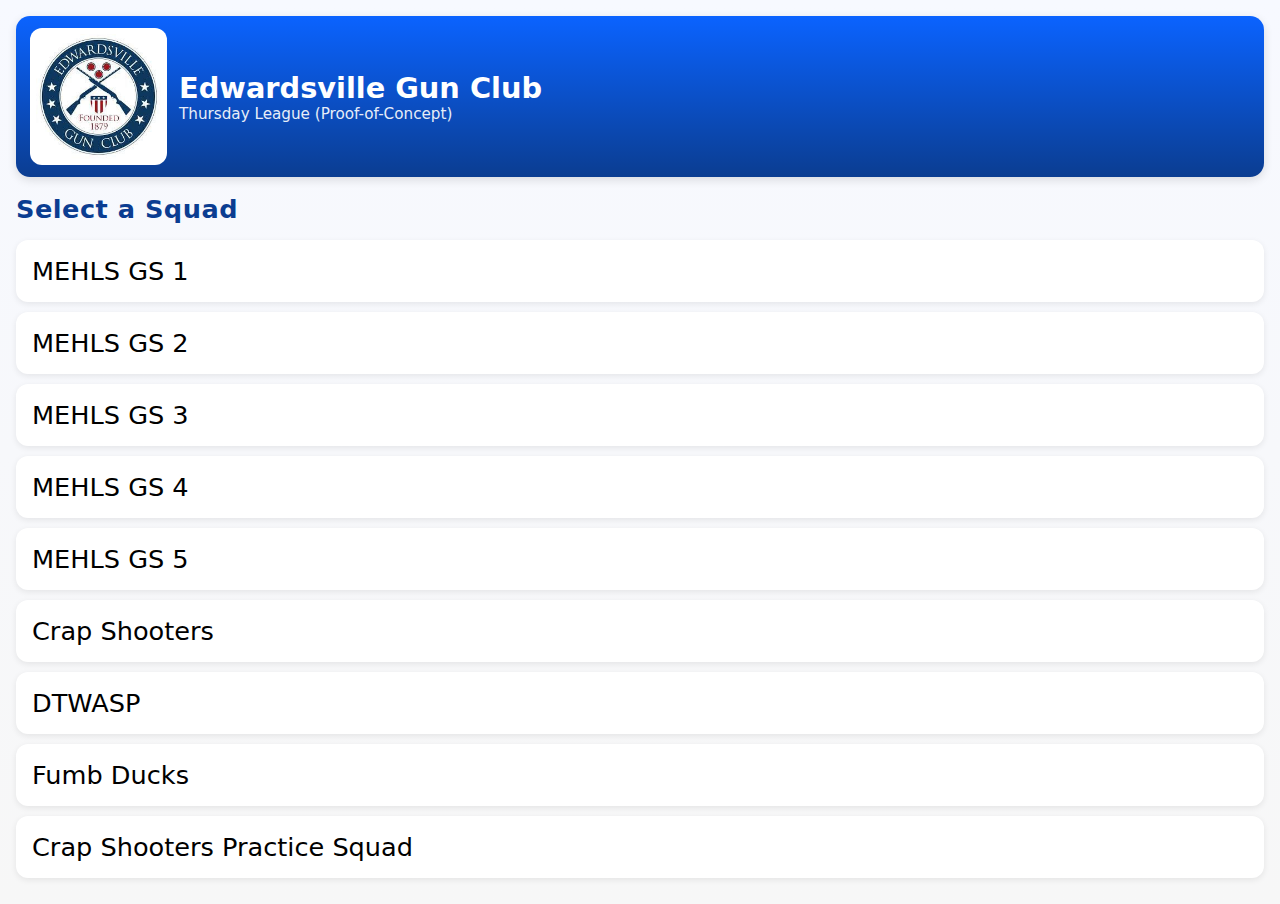
<file: index.html>
<!DOCTYPE html>
<html lang="en">
<head>
  <meta charset="UTF-8">
  <title>Trap Squads</title>
  <link rel="manifest" href="manifest.json">
  <!-- iOS: prefer explicit apple-touch-icon and web-app meta tags -->
  <link rel="apple-touch-icon" href="images/icon.png">
  <meta name="apple-mobile-web-app-capable" content="yes">
  <meta name="apple-mobile-web-app-status-bar-style" content="default">
  <link rel="stylesheet" href="css/style.css">
</head>
<body>

  <!-- BRANDING HEADER -->
  <header class="club-header">
    <div class="club-brand">
      <img src="images/egc-logo.jpg" alt="Club Logo" class="club-logo">
      <div class="club-text">
        <div class="club-name">Edwardsville Gun Club</div>
        <div class="club-tagline">Thursday League (Proof-of-Concept)</div>
      </div>
    </div>
  </header>

  <h1>Select a Squad</h1>
  <ul id="squadList"></ul>

  <script src="js/index.js"></script>
</body>
</html>
</file>
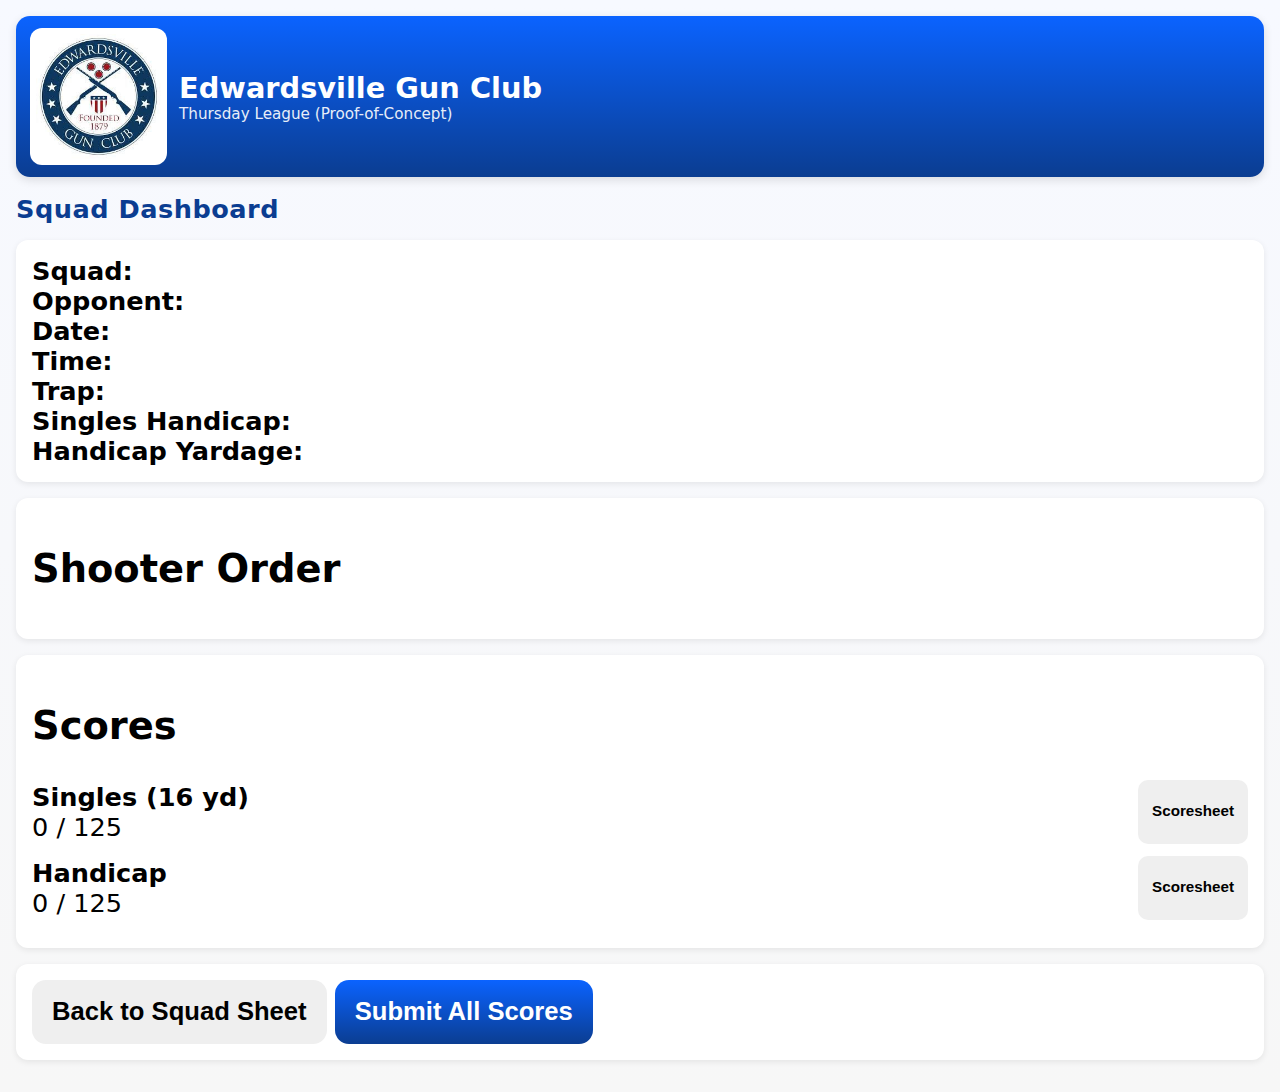
<file: dashboard.html>
<!DOCTYPE html>
<html lang="en">

<head>
    <meta charset="UTF-8">
    <title>Squad Dashboard</title>
    <link rel="stylesheet" href="css/style.css">
</head>

<body>

    <!-- BRANDING HEADER (clickable → home) -->
    <header class="club-header">
        <a href="index.html" class="club-brand-link">
            <div class="club-brand">
                <img src="images/egc-logo.jpg" alt="Club Logo" class="club-logo">
                <div class="club-text">
                    <div class="club-name">Edwardsville Gun Club</div>
                    <div class="club-tagline">Thursday League (Proof-of-Concept)</div>
                </div>
            </div>
        </a>
    </header>



    <h1>Squad Dashboard</h1>

    <section class="card">
        <div><strong>Squad:</strong> <span id="squadName"></span></div>
        <div><strong>Opponent:</strong> <span id="opponentName"></span></div>
        <div><strong>Date:</strong> <span id="scheduledDate"></span></div>
        <div><strong>Time:</strong> <span id="scheduledTime"></span></div>
        <div><strong>Trap:</strong> <span id="trapNumber"></span></div>
        <div><strong>Singles Handicap:</strong> <span id="singlesHandicap"></span></div>
        <div><strong>Handicap Yardage:</strong> <span id="handicapYardage"></span></div>
    </section>


    <section class="card">
        <h2>Shooter Order</h2>
        <ul id="postList"></ul>
    </section>

    <section class="card">
        <h2>Scores</h2>

        <div class="score-row">
            <div>
                <strong>Singles (16 yd)</strong><br>
                <span id="singlesScore">0 / 125</span>
            </div>
            <button id="singlesBtn">Scoresheet</button>
        </div>

        <div class="score-row">
            <div>
                <strong>Handicap</strong><br>
                <span id="handicapScore">0 / 125</span>
            </div>
            <button id="handicapBtn">Scoresheet</button>
        </div>
    </section>

    <section class="card">
        <button id="backBtn">Back to Squad Sheet</button>
        <button id="submitBtn" class="primary">Submit All Scores</button>
    </section>

    <script src="js/dashboard.js"></script>
</body>

</html>
</file>
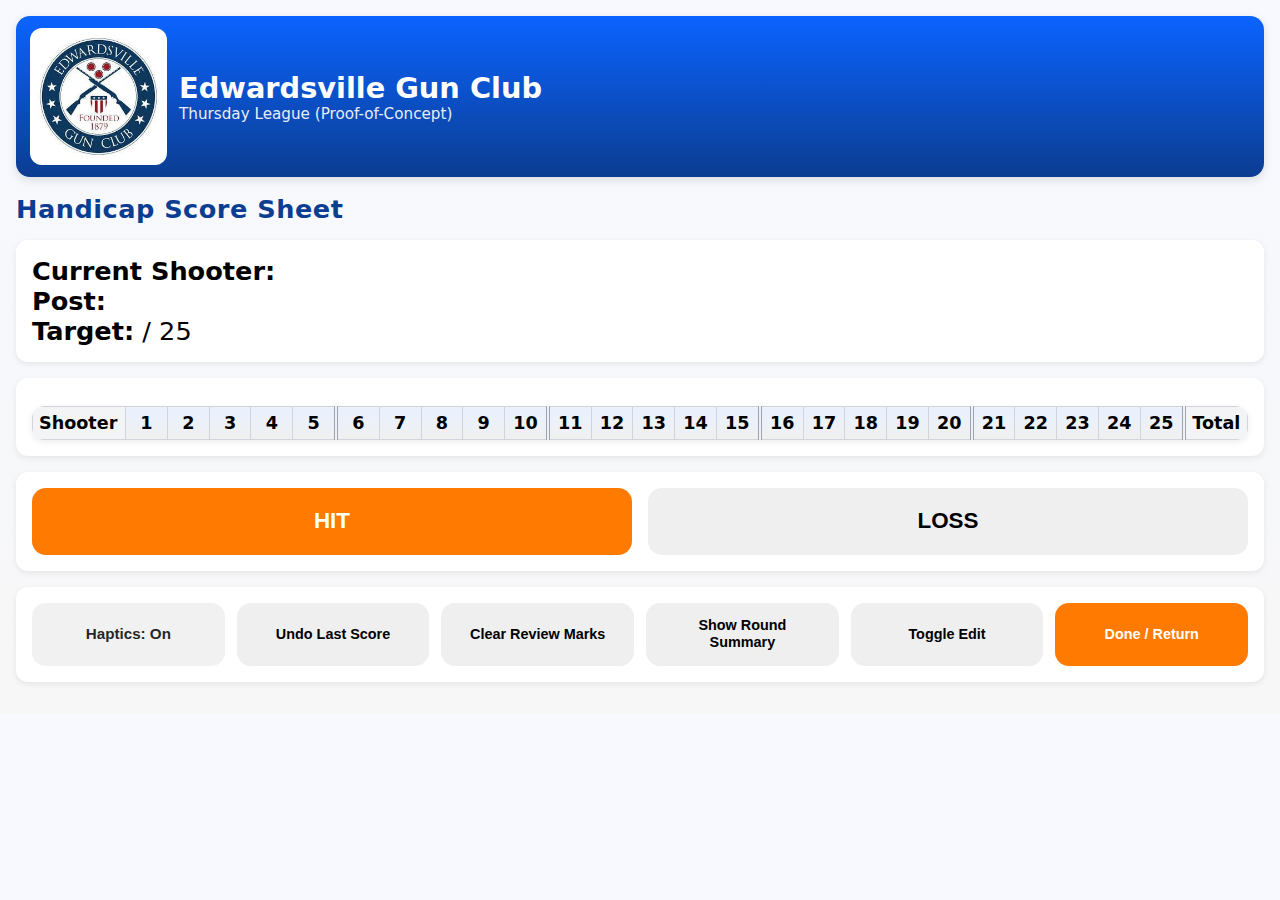
<file: score.html>
<!DOCTYPE html>
<html lang="en">

<head>
    <meta charset="UTF-8">
    <title>Score Sheet</title>
    <link rel="stylesheet" href="css/style.css">
    <meta name="viewport" content="width=device-width, initial-scale=1.0, maximum-scale=1.0, user-scalable=no">
</head>

<body>

    <!-- BRANDING HEADER (clickable → home) -->
    <header class="club-header">
        <a href="index.html" class="club-brand-link">
        <div class="club-brand">
            <img src="images/egc-logo.jpg" alt="Club Logo" class="club-logo">
            <div class="club-text">
            <div class="club-name">Edwardsville Gun Club</div>
            <div class="club-tagline">Thursday League (Proof-of-Concept)</div>
            </div>
        </div>
        </a>
    </header>

    <h1 id="scoreTitle"></h1>
    <div id="handicapInfo" class="handicap-info"></div>

    <section class="card">
        <div><strong>Current Shooter:</strong> <span id="currentShooter"></span></div>
        <div><strong>Post:</strong> <span id="currentPost"></span></div>
        <div><strong>Target:</strong> <span id="currentTarget"></span> / 25</div>
    </section>

    <section class="card score-grid-container">
        <table id="scoreGrid">
            <thead>
                <tr>
                    <th>Shooter</th>
                    <!-- Shot headers injected by JS -->
                </tr>
            </thead>
            <tbody>
                <!-- Rows injected by JS -->
            </tbody>
        </table>
    </section>

    <section class="card score-controls">
        <button id="hitBtn" class="primary">HIT</button>
        <button id="lossBtn" class="secondary">LOSS</button>
    </section>

    <section class="card button-group">
        <button id="hapticsToggleBtn">Haptics: On</button>
        <button id="undoBtn">Undo Last Score</button>
        <button id="clearReviewBtn">Clear Review Marks</button>
        <button id="showRoundSummaryBtn">Show Round Summary</button>
        <button id="editBtn">Toggle Edit</button>
        <button id="doneBtn" class="primary">Done / Return</button>
    </section>

    <!-- Round Summary Modal -->
    <div id="roundSummaryModal" class="modal hidden">
        <div class="modal-content">
            <div class="modal-header">
                <h3>Round Summary</h3>
                <button id="closeRoundSummaryBtn" class="close-btn">&times;</button>
            </div>
            <div id="roundSummaryContent">
                <!-- Content injected by JS -->
            </div>
        </div>
    </div>

    <script src="js/score.js"></script>
</body>

</html>
</file>
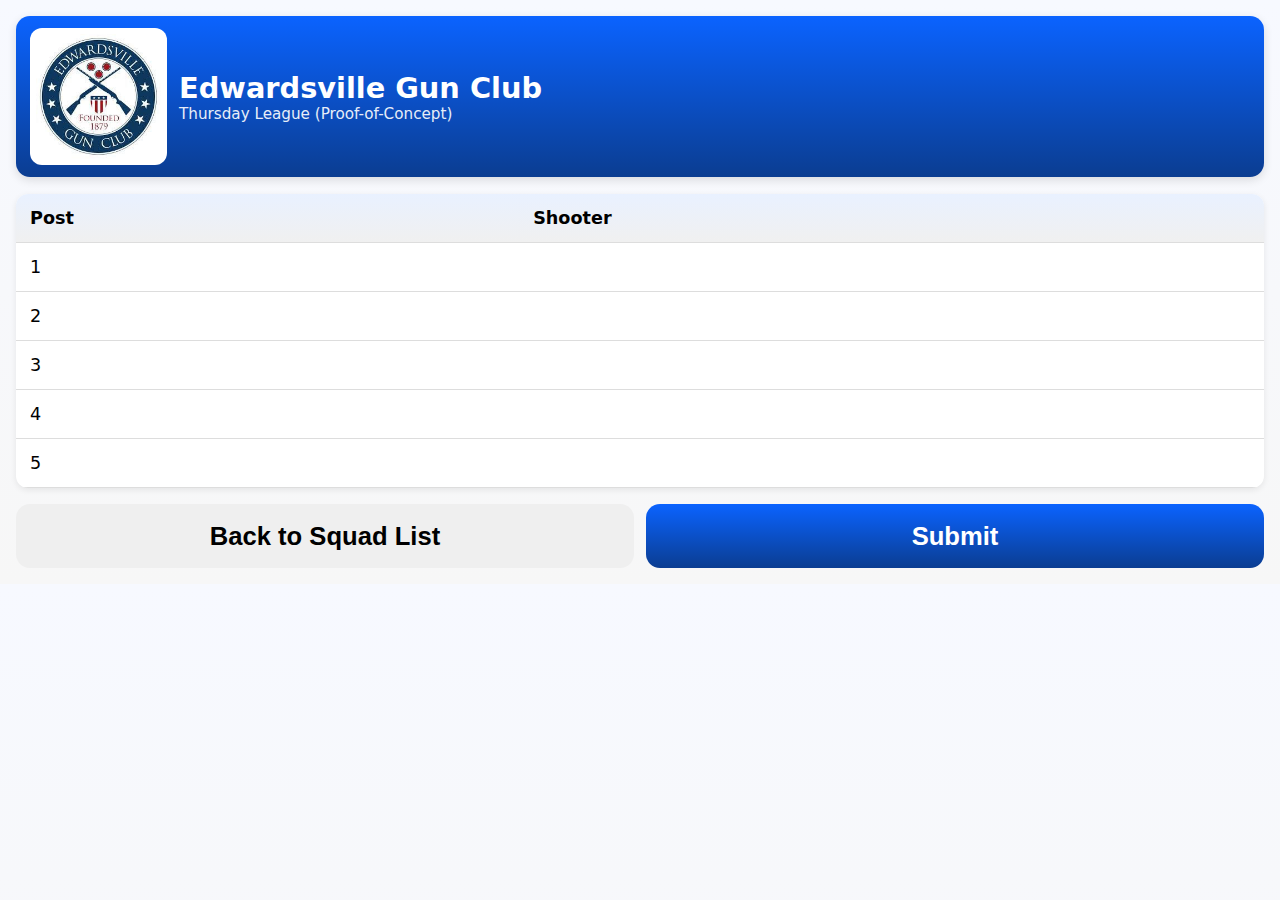
<file: squad.html>
<!DOCTYPE html>
<html lang="en">

<head>
  <meta charset="UTF-8">
  <title>Squad Setup</title>
  <link rel="stylesheet" href="css/style.css">
</head>

<body>

  <!-- BRANDING HEADER (clickable → home) -->
  <header class="club-header">
    <a href="index.html" class="club-brand-link">
      <div class="club-brand">
        <img src="images/egc-logo.jpg" alt="Club Logo" class="club-logo">
        <div class="club-text">
          <div class="club-name">Edwardsville Gun Club</div>
          <div class="club-tagline">Thursday League (Proof-of-Concept)</div>
        </div>
      </div>
    </a>
  </header>


  <h1 id="squadName"></h1>

  <table>
    <thead>
      <tr>
        <th>Post</th>
        <th>Shooter</th>
      </tr>
    </thead>
    <tbody id="postTable">
      <tr>
        <td>1</td>
        <td></td>
      </tr>
      <tr>
        <td>2</td>
        <td></td>
      </tr>
      <tr>
        <td>3</td>
        <td></td>
      </tr>
      <tr>
        <td>4</td>
        <td></td>
      </tr>
      <tr>
        <td>5</td>
        <td></td>
      </tr>
    </tbody>
  </table>

  <div id="errorMsg" style="color:#b91c1c; margin-top:12px;"></div>

  <div class="button-row">
    <button id="backToIndexBtn" class="secondary">Back to Squad List</button>
    <button id="submitBtn" class="primary">Submit</button>
  </div>


  <!-- Confirm Reset Modal -->
  <div id="confirmModal" class="modal hidden">
    <div class="modal-content">
      <h3>Existing scores detected</h3>
      <p>
        Changing post assignments may invalidate existing scores.
        What would you like to do?
      </p>
  
      <div class="button-row">
        <button id="eraseBtn" class="primary">Erase &amp; Continue</button>
        <button id="ignoreBtn">Ignore &amp; Continue</button>
        <button id="cancelBtn" class="secondary">Cancel</button>
      </div>
    </div>
  </div>

  <script src="js/squad.js"></script>

</body>

</html>
</file>
<file: css/style.css>
/* --- Global mobile-friendly base --- */
body {
  font-family: system-ui, -apple-system, BlinkMacSystemFont, sans-serif;
  padding: 16px;
  margin: 0;
  background: linear-gradient(180deg, #f7f9ff 0%, #f7f7f7 100%);
}

/* --- Heading --- */
h1 {
  margin-bottom: 16px;
  font-size: 1.6rem;
  color: #0b3d91;
  letter-spacing: 0.5px;
}


/* --- Lists --- */
ul {
  list-style: none;
  padding: 0;
  margin: 0;
}

/* --- Squad / Shooter Rows --- */
li {
  display: flex;
  align-items: center;
  padding: 16px;
  margin-bottom: 10px;
  background: #ffffff;
  border-radius: 12px;
  box-shadow: 0 2px 6px rgba(0,0,0,0.08);
  font-size: 1.6rem;
  transition: transform 0.15s ease, box-shadow 0.15s ease;
}

li:hover {
  transform: translateY(-1px);
  box-shadow: 0 4px 10px rgba(0,0,0,0.12);
}

/* --- Make entire row tappable --- */
li:active {
  background-color: #eaeaea;
}

/* --- Checkbox: BIG and touch-friendly --- */
input[type="checkbox"] {
  width: 28px;
  height: 28px;
  margin-right: 16px;
  accent-color: #0b63ff;
  cursor: pointer;
}

/* --- Label spacing --- */
li label {
  flex: 1;
  cursor: pointer;
}

/* --- Blind visual distinction --- */
li label::after {
  opacity: 0.6;
}

/* --- Post table --- */
table {
  width: 100%;
  margin-top: 12px;
  border-collapse: collapse;
  background: #fff;
  border-radius: 12px;
  overflow: hidden;
  box-shadow: 0 2px 6px rgba(0,0,0,0.08);
}

th, td {
  padding: 14px;
  text-align: left;
  border-bottom: 1px solid #ddd;
  font-size: 1.1rem;
}

th {
  background: linear-gradient(180deg, #e9f1ff 0%, #f0f0f0 100%);
  font-weight: 600;
}

/* --- Buttons --- */
.button-row {
  display: flex;
  gap: 12px;
  margin-top: 16px;
}

button {
  flex: 1;
  padding: 16px;
  font-size: 1.1rem;
  border: none;
  border-radius: 12px;
  cursor: pointer;
  transition: transform 0.15s ease, box-shadow 0.15s ease;
}

button:hover {
  transform: translateY(-1px);
  box-shadow: 0 4px 10px rgba(0,0,0,0.12);
}

#clearBtn {
  background: #d3d3d3;
}

#submitBtn {
  background: linear-gradient(180deg, #0b63ff 0%, #0b3d91 100%);
  color: #fff;
}

/* --- Club Branding Header --- */
.club-header {
  margin-bottom: 16px;
  padding: 12px 14px;
  background: linear-gradient(180deg, #0b63ff 0%, #0b3d91 100%);
  border-radius: 14px;
  color: #fff;
  box-shadow: 0 3px 10px rgba(0,0,0,0.12);
}

.club-brand {
  display: flex;
  align-items: center;
  gap: 12px;
}

.club-logo {
  width: 125px;
  height: 125px;
  border-radius: 12px;
  object-fit: cover;
  background: #fff;
  padding: 6px;
}

.club-name {
  font-weight: 700;
  font-size: 1.8rem;
}

.club-tagline {
  font-size: 0.95rem;
  opacity: 0.9;
}

.card {
  background: #fff;
  font-size: 1.6rem;
  padding: 16px;
  margin-bottom: 16px;
  border-radius: 12px;
  box-shadow: 0 2px 6px rgba(0, 0, 0, 0.08);
}

.score-row {
  display: flex;
  justify-content: space-between;
  align-items: center;
  margin-bottom: 12px;
}

button {
  min-height: 64px;        /* KEY CHANGE */
  padding: 14px 20px;      /* more vertical padding */
  font-weight: 700;
  font-size: 1.6rem;      /* slightly larger text */
  border-radius: 14px;
  cursor: pointer;
  line-height: 1.2;
}


button.primary {
  background: #ff7a00;
  color: #fff;
}

.button-row {
  align-items: stretch;
}

/* --- Squad post dropdown styling --- */
select {
  width: 100%;
  padding: 12px 14px;
  font-size: 1.6rem;
  border-radius: 10px;
  border: 1px solid #d1d5db;
  background-color: #f9fafb;
  color: #111827;

  /* Remove default browser styling where possible */
  appearance: none;
  -webkit-appearance: none;
  -moz-appearance: none;

  /* Subtle inset look */
  box-shadow: inset 0 1px 2px rgba(0, 0, 0, 0.05);

  cursor: pointer;
}

/* Dropdown arrow (pure CSS) */
select {
  background-image:
    linear-gradient(45deg, transparent 50%, #6b7280 50%),
    linear-gradient(135deg, #6b7280 50%, transparent 50%);
  background-position:
    calc(100% - 20px) 55%,
    calc(100% - 14px) 55%;
  background-size:
    6px 6px,
    6px 6px;
  background-repeat: no-repeat;
}

/* Focus state (important for usability) */
select:focus {
  outline: none;
  border-color: #ff7a00;
  box-shadow:
    inset 0 1px 2px rgba(0, 0, 0, 0.05),
    0 0 0 3px rgba(255, 122, 0, 0.25);
  background-color: #ffffff;
}

/* --- Compact Scoresheet buttons on dashboard --- */
.score-row {
  display: flex;
  align-items: center;
  justify-content: space-between;
  gap: 12px;
}

.score-row button {
  flex: 0 0 auto;
  /* do NOT grow */
  padding: 10px 14px;
  /* smaller than primary actions */
  font-size: 0.95rem;
  border-radius: 10px;
  white-space: nowrap;
  /* keep text on one line */
}


.club-brand-link {
  text-decoration: none;
  color: inherit;
  display: block;
}

.club-brand-link:active {
  opacity: 0.85;
}

.score-controls {
  display: flex;
  gap: 16px;
}

.score-controls button {
  flex: 1;
  font-size: 1.4rem;
  padding: 20px;
}

/* --- Score grid --- */
.score-grid-container {
  overflow-x: auto;
}

#scoreGrid {
  border-collapse: collapse;
  font-size: 0.9rem;
}

#scoreGrid th,
#scoreGrid td {
  border: 1px solid #d1d5db;
  padding: 6px;
  text-align: center;
  min-width: 28px;
}

#scoreGrid th:first-child,
#scoreGrid td:first-child {
  text-align: left;
  font-weight: 600;
  background: #f3f4f6;
  position: sticky;
  left: 0;
}

#scoreGrid td.active {
  background: #ffedd5;
  outline: 2px solid #ff7a00;
}

#scoreGrid td {
  font-weight: 700;
  font-size: 1rem;
}

#scoreGrid td.active {
  background: #ffedd5;
  outline: 2px solid #ff7a00;
}

#scoreGrid td.review {
  background: #fecaca;
  border: 2px dashed #dc2626;
  font-weight: 700;
}

/* --- Post rotation separators (after shots 5, 10, 15, 20) --- */

/* Header separators */
#scoreGrid th:nth-child(6),
#scoreGrid th:nth-child(11),
#scoreGrid th:nth-child(16),
#scoreGrid th:nth-child(21) {
  border-right: 4px double #9ca3af;
}

/* Body separators */
#scoreGrid td[data-col="4"],
#scoreGrid td[data-col="9"],
#scoreGrid td[data-col="14"],
#scoreGrid td[data-col="19"] {
  border-right: 4px double #9ca3af;
}

/* --- Totals column styling --- */
#scoreGrid th.total-col,
#scoreGrid td.total-col {
  font-weight: 700;
  background: #f3f4f6;
  border-left: 4px double #9ca3af;
  text-align: center;
  min-width: 48px;
}

.handicap-info {
  margin-top: -8px;
  margin-bottom: 12px;
  font-size: 1.1rem;
  font-weight: 600;
  color: #374151;
}

/* --- Uniform Button Group --- */
.button-group {
  display: flex;
  flex-wrap: wrap;
  gap: 12px;
}

.button-group button {
  flex: 1;
  min-height: 56px;
  font-size: 0.9rem;
}

/* --- Modal --- */
.modal {
  position: fixed;
  inset: 0;
  background: rgba(0, 0, 0, 0.45);
  display: flex;
  align-items: center;
  justify-content: center;
  z-index: 1000;
}

.modal.hidden {
  display: none;
}

.modal-content {
  background: #fff;
  padding: 20px;
  border-radius: 16px;
  max-width: 600px;
  width: 90%;
  box-shadow: 0 20px 40px rgba(0, 0, 0, 0.25);
}

.modal-content h3 {
  margin-top: 0;
}

.modal-content p {
  margin-bottom: 16px;
}

.modal-header {
  display: flex;
  justify-content: space-between;
  align-items: center;
  margin-bottom: 16px;
  border-bottom: 2px solid #e5e7eb;
  padding-bottom: 12px;
}

.modal-header h3 {
  margin: 0;
  font-size: 1.5rem;
  color: #0b3d91;
}

.close-btn {
  background: none;
  border: none;
  font-size: 1.8rem;
  cursor: pointer;
  color: #6b7280;
  padding: 0;
  min-height: auto;
  width: 40px;
  height: 40px;
  display: flex;
  align-items: center;
  justify-content: center;
}

.close-btn:active {
  color: #1f2937;
}

.round-summary-table {
  width: 100%;
  border-collapse: collapse;
  margin-top: 12px;
  font-size: 1.1rem;
}

.round-summary-table th,
.round-summary-table td {
  padding: 12px;
  text-align: left;
  border-bottom: 1px solid #e5e7eb;
}

.round-summary-table th {
  background: #f3f4f6;
  font-weight: 600;
  color: #0b3d91;
}

.round-summary-table td {
  text-align: center;
}

.round-summary-table tr:last-child td {
  border-bottom: none;
}

#editBtn.active {
  background: #fee2e2;
  border: 2px solid #b91c1c;
  font-weight: 700;
}

/* Prevent double-tap zoom on touch devices */
body {
  touch-action: manipulation;
}

/* Extra safety for interactive elements */
button, td {
  touch-action: manipulation;
}

#hapticsToggleBtn {
  font-size: 0.95rem;
  opacity: 0.85;
}

/* --- Dashboard Scoresheet Buttons --- */
.scoresheet-btn {
  min-height: 64px;
  padding: 16px 20px;
  font-size: 1.15rem;
  font-weight: 700;
  border-radius: 16px;
  color: #fff;
  border: none;
  box-shadow: 0 6px 14px rgba(0,0,0,0.15);
  transition: transform 0.12s ease, box-shadow 0.12s ease;
}

/* Singles = blue */
.scoresheet-btn.singles {
  font-size: 1.8rem;
  background: linear-gradient(135deg, #2563eb, #1e40af);
}

/* Handicap = orange */
.scoresheet-btn.handicap {
  font-size: 1.8rem;
  background: linear-gradient(135deg, #f97316, #c2410c);
}

/* Tap feedback */
.scoresheet-btn:active {
  transform: translateY(1px);
  box-shadow: 0 4px 10px rgba(0,0,0,0.18);
}
</file>
